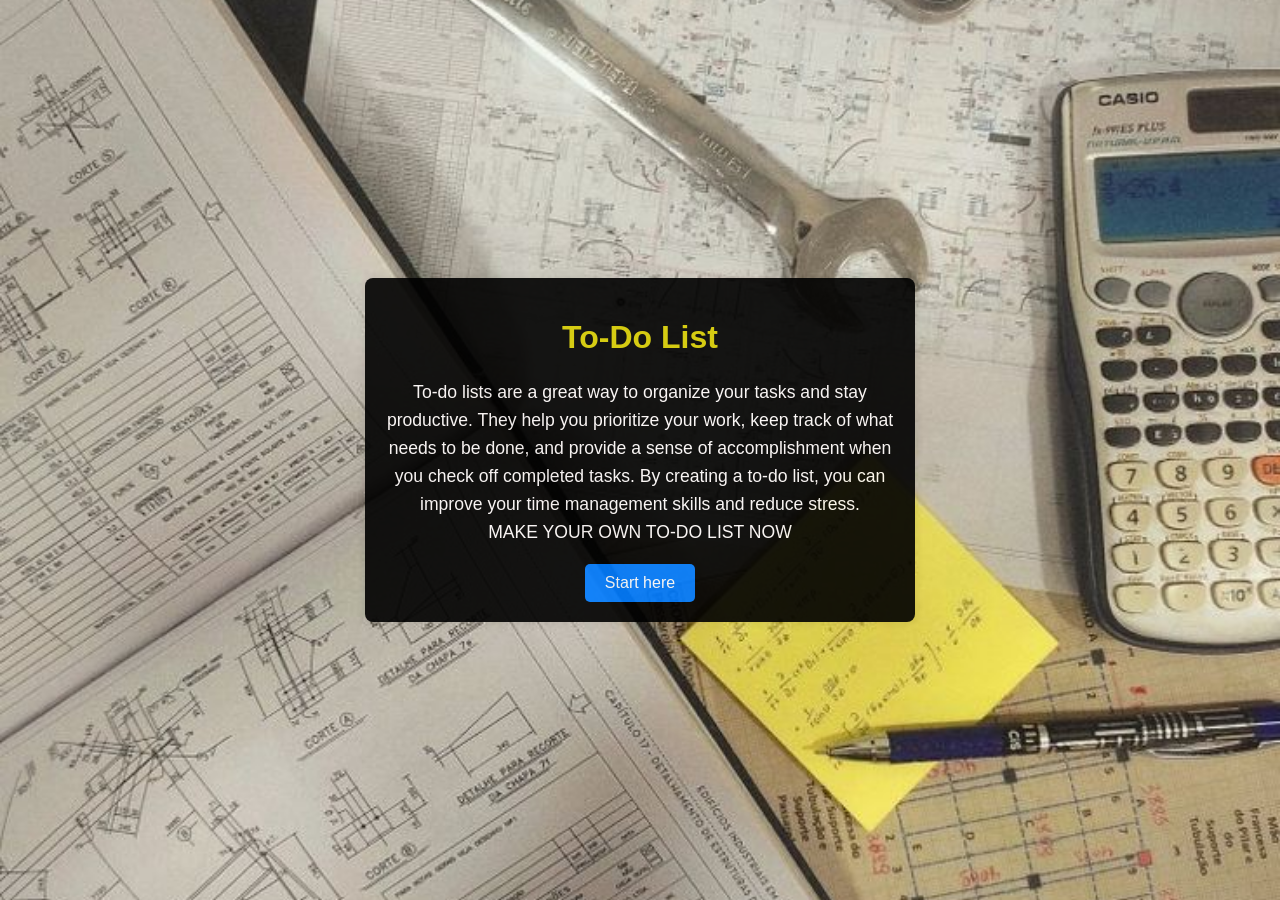
<file: index.html>
<!DOCTYPE html>
<html lang="en">
<head>
    <meta charset="UTF-8">
    <meta name="viewport" content="width=device-width, initial-scale=1.0">
    <title>Make Your Own To-Do List</title>
    <link rel="stylesheet" href="open.css">
</head>
<body>
    <div class="container">
        <h1>To-Do List</h1>
        <p>To-do lists are a great way to organize your tasks and stay productive. They help you prioritize your work, keep track of what needs to be done, and provide a sense of accomplishment when you check off completed tasks. By creating a to-do list, you can improve your time management skills and reduce stress.
           <BR>  MAKE YOUR OWN TO-DO LIST NOW 
        </p>
        <button id="goToList">Start here</button>
    </div>
    <script src="open.js"></script>
</body>
</html>
</file>
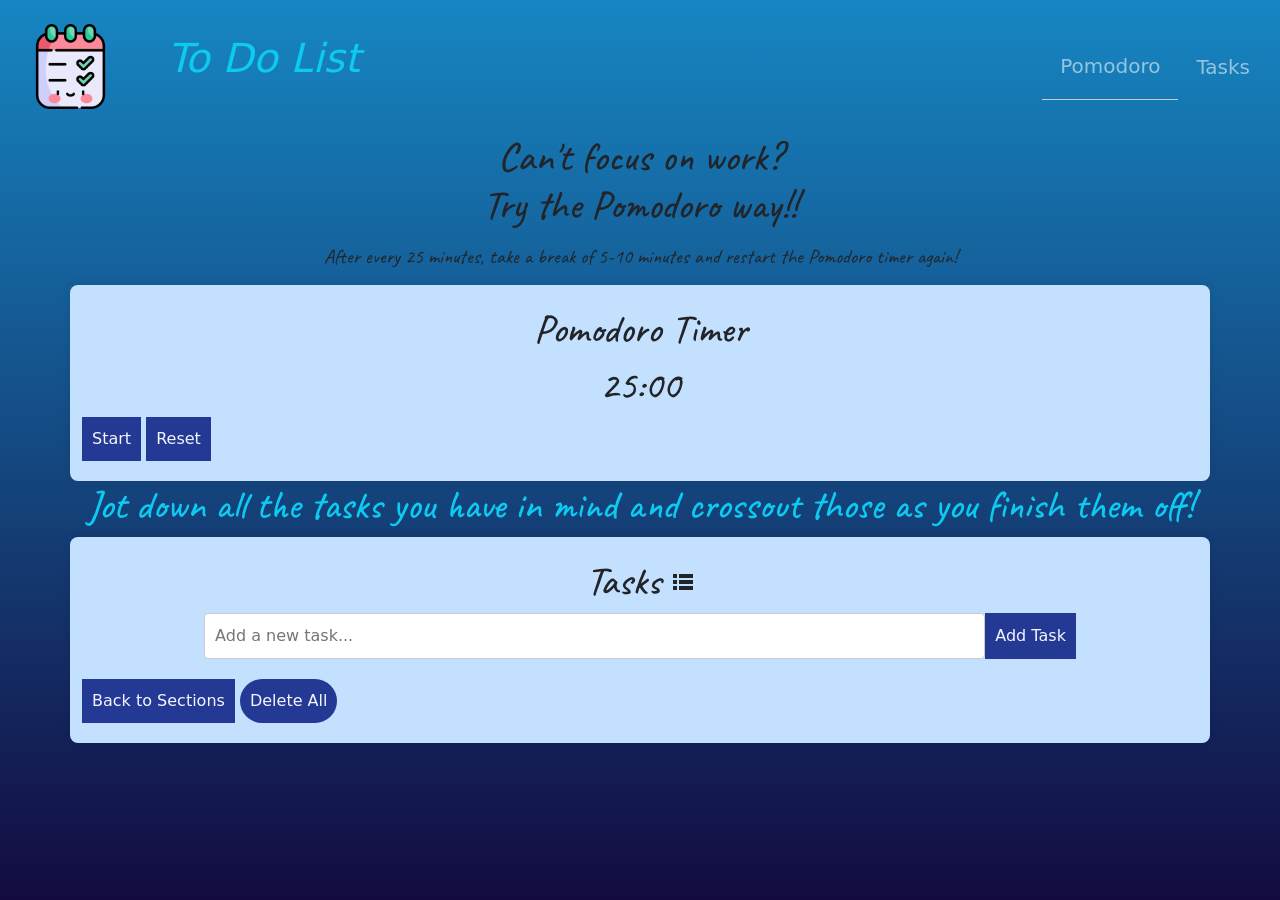
<file: section.html>
<!DOCTYPE html>
<html lang="en">
<head>
    <meta charset="UTF-8">
    <meta name="viewport" content="width=device-width, initial-scale=1.0">
    <title>To-Do List</title>
    <link rel="stylesheet" href="section.css">
    <link href="https://cdn.jsdelivr.net/npm/bootstrap@5.3.3/dist/css/bootstrap.min.css" rel="stylesheet" integrity="sha384-QWTKZyjpPEjISv5WaRU9OFeRpok6YctnYmDr5pNlyT2bRjXh0JMhjY6hW+ALEwIH" crossorigin="anonymous">
    <link rel="preconnect" href="https://fonts.googleapis.com">
    <link rel="preconnect" href="https://fonts.gstatic.com" crossorigin>
    <link rel="stylesheet" href="https://fonts.googleapis.com/css2?family=Material+Symbols+Outlined:opsz,wght,FILL,GRAD@20..48,100..700,0..1,-50..200" />
    <link href="https://fonts.googleapis.com/css2?family=Caveat:wght@400..700&family=Italiana&family=Major+Mono+Display&family=Sirin+Stencil&display=swap" rel="stylesheet">
</head>
<body>
    <nav class="navbar   navbar-expand-md navbar-dark">
        <div class="container-xxl ">
          <div class="navbar-brand p-3">
            <img src="imges/to-do-list.png" height=85 alt="">
            <span class="text-info p-5 fs-1 fst-italic">To Do List</span>
          </div>
            
          
          <button class=" navbar-toggler btn btn-info" type="button" data-bs-toggle="collapse" data-bs-target="#main-nav" aria-controls="main-nav"
            aria-expanded="false" aria-label="toggle navigation">
          </button>
          <div class="collapse navbar-collapse justify-content-end align-center "id="main-nav">
             <ul class="navbar-nav">
                <li class="nav-item">
                  <a href="#Pomodoro" class="nav-link fs-5">Pomodoro</a>
                </li>
                <li class="nav-item">
                  <a href="#Tasks" class="nav-link fs-5">Tasks</a>
                </li>
                
                
             </ul>
            
          </div>
        </div>
    
    
        
      </nav>
    <div>
        <h1>Can't focus on work?
            <p  >Try the Pomodoro way!!</p>
            <p class="lead"> After every 25 minutes, take a break of 5-10 minutes and restart the Pomodoro timer again!</p>
        </h1>
        
    </div>
<section id="Pomodoro">
    <div class="container ">
        <div class="box">
            <h1>Pomodoro Timer</h1>
            <div id="timer">
                <h1><span id="minutes">25</span>:<span id="seconds">00</span></h1>

            </div>
            <div class="buttons">
                <button id="start">Start</button>
                <button id="reset">Reset</button>
            </div>

        </div>

    </div>
</section>
<section id="Tasks">
    <div>
        <h1>
            <span class="text-info">
                Jot down all the tasks you have in mind and crossout those as you finish them off!
            </span>
        </h1>
        
    </div>
    <div class="container ">
        <h1>Tasks
            <span class="material-symbols-outlined">
                lists
            </span>
        </h1> 
        <div class="input-container">
            <input type="text" id="task-input" placeholder="Add a new task...">
            <button id="add-task-button">Add Task</button>
        </div>
        <ul id="task-list"></ul>
        <div class="button-container">
            <button onclick="goBack()">Back to Sections</button>
            <button id="deleteButton">Delete All</button>
        </div>
    </div>

    
    <div class="counter-container">
    </div>
</section>

    <script src="section.js"></script>
    <script src="removeitem.js"></script>
    <script src="https://cdn.jsdelivr.net/npm/bootstrap@5.3.3/dist/js/bootstrap.bundle.min.js" integrity="sha384-YvpcrYf0tY3lHB60NNkmXc5s9fDVZLESaAA55NDzOxhy9GkcIdslK1eN7N6jIeHz" crossorigin="anonymous"></script>
</body>
</html>
</file>
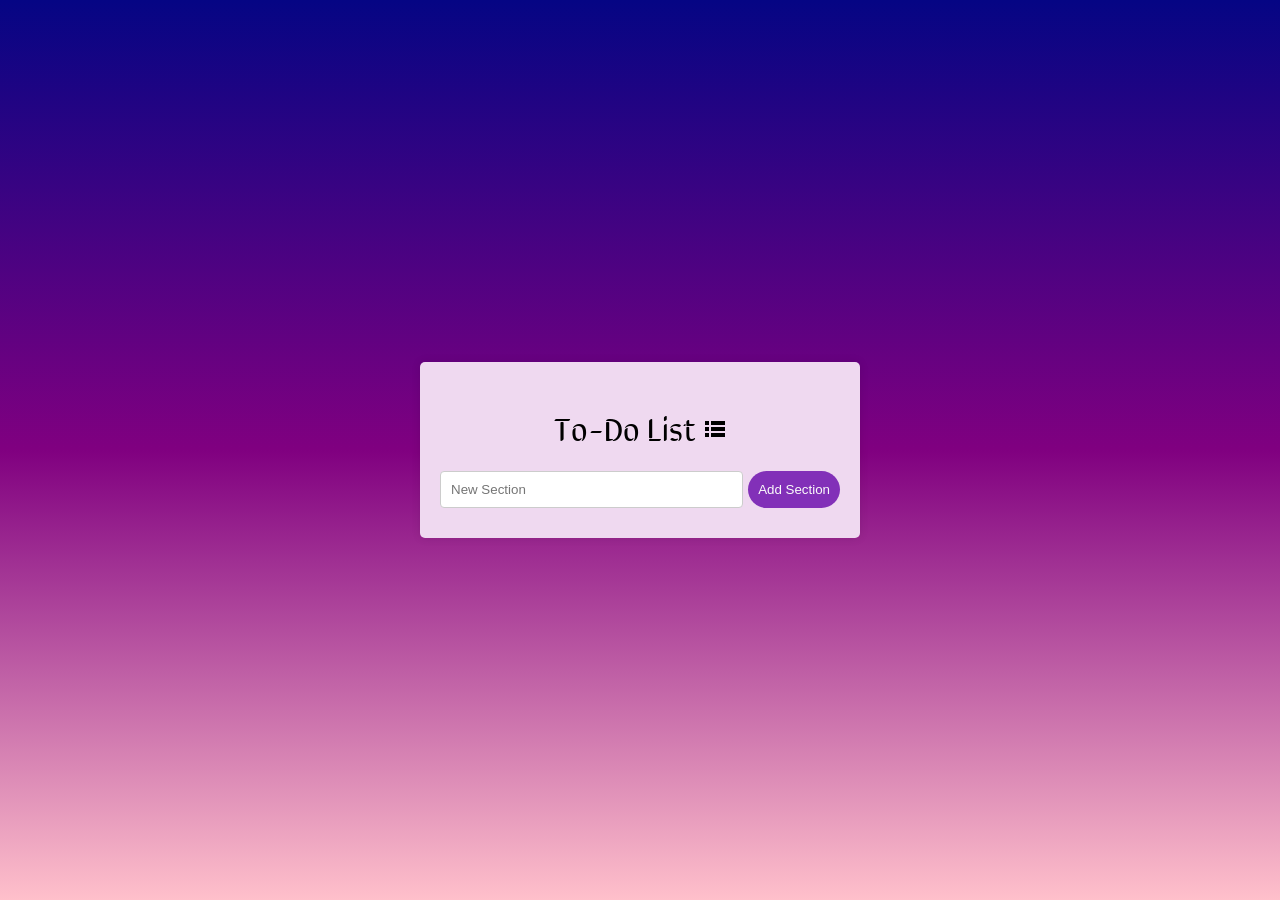
<file: tdl.html>
<!DOCTYPE html>
<html lang="en">
<head>
    <meta charset="UTF-8">
    <meta name="viewport" content="width=device-width, initial-scale=1.0">
    <title>To-Do List</title>
    <link rel="stylesheet" href="tdl.css">
    <link rel="preconnect" href="https://fonts.googleapis.com">
    <link rel="preconnect" href="https://fonts.gstatic.com" crossorigin>
    
    <link href="https://fonts.googleapis.com/css2?family=Caveat:wght@400..700&family=Italiana&family=Major+Mono+Display&family=Sirin+Stencil&display=swap"
        rel="stylesheet">
        <link rel="stylesheet" href="https://fonts.googleapis.com/css2?family=Material+Symbols+Outlined:opsz,wght,FILL,GRAD@20..48,100..700,0..1,-50..200" />
</head>
<body>
    <div class="container">
            <h1>To-Do List
                <span class="material-symbols-outlined">
                    lists
                    </span>
            </h1>
            
       
        <div class="section-form">
            <input type="text" id="new-section" placeholder="New Section">
            <button onclick="addSection()">Add Section</button>
        </div>
        <div id="sections" class="sections">
            
        </div>
    </div>
    <script src="tdl.js"></script>
    
</body>
</html>
</file>
<file: open.css>
body {
    font-family: Arial, sans-serif;
    background-color: #011b32;
    margin: 0;
    display: flex;
    justify-content: center;
    align-items: center;
    height: 100vh;
    background-image: url('Mechanical\ engineering\ aesthetic.jpeg');
    background-size: cover;
    
    background-position: center;
}

.container {
    text-align: center;
    padding: 20px;
    display: block;
    border: radius 5px;
    padding: 10px 20px;
    opacity: 90% ;
    box-sizing: content-box;
   
    background-color: #000000;

    padding: 20px;
    border-radius: 8px;
    box-shadow: 0 0 10px rgba(0, 0, 0, 0.1);
    width: 510px;

    
}

h1 {
    color: #d7cc00;
    text-shadow: #fffbfb;
}

p {
    color: #fffbfb;
    font-size: 1.1em;
    line-height: 1.6em;
}

button {
    padding: 10px 20px;
    font-size: 1em;
    color: #ffffff;
    background-color: #007bff;
    border: none;
    border-radius: 5px;
    cursor: pointer;
    transition: background-color 0.3s ease;
}

button:hover {
    background-color: #0056b3;
}
</file>
<file: section.css>
body {
    font-family: Arial, sans-serif;
    
    display: block;
    justify-content: center;
    align-items: center;
    height: 100vh;
    margin: 0;
    background: linear-gradient(rgb(22, 134, 194),rgb(19, 11, 64));
    background-repeat: no-repeat;
    background-attachment:fixed;
    
}

.container {
    background-color: rgb(196, 224, 255);
    padding: 20px;
    border-radius: 8px;
    justify-content: center;
    align-items: center;
    box-shadow: 0 0 10px rgba(0, 0, 0, 0.1);
    width: 300px;
}

h1 {
    text-align: center;
    color: rgb(15, 12, 52);
    font-family: "Caveat", cursive;
    font-optical-sizing: auto;
    font-weight: weight;
    font-style: normal
}

.input-container {
    display: flex;
    justify-content: center;
    margin-bottom: 20px;
}

input[type="text"] {
    width: 70%;
    padding: 10px;
    border: 1px solid #ccc;
    border-radius: 4px;
    display: flex;
    justify-content: center
    
}

button {
    padding: 10px;
    border: none;
    background-color: #243994;
    color: rgb(244, 245, 255);
    border-radius: 30px;
    cursor: pointer;
    outline:none;
    
}

button:hover {
    background-color: #5d8be0;
}

ul {
    list-style-type: none;
    padding: 0;
}

li {
    display: flex;
    align-items: center;
    padding: 10px;
    border-bottom: 1px solid #ccc;
}

li:last-child {
    border-bottom: none;
}

li input[type="checkbox"] {
    margin-right: 10px;
}

.completed {
    text-decoration: line-through;
    color: #888;
}

.material-symbols-outlined {
  font-variation-settings:
  'FILL' 0,
  'wght' 400,
  'GRAD' 0,
  'opsz' 24
}
/* Delete button */
#deleteButton {
    padding: 10px;
    border: none;
    background-color: #243994;
    color: rgb(244, 245, 255);
    border-radius: 30px;
    cursor: pointer;
    outline:none
}

#deleteButton:hover {
    background-color: #c9302c;
}
.box{ justify-content: center;
    align-items: center;
}
</file>
<file: tdl.css>
body {
    font-family: Arial, sans-serif;
    background-color: #f4f4f4;
    margin: 0;
    padding: 0;
    display: flex;
    
    justify-content: center;
    align-items: center;
    height: 100vh;
    background: linear-gradient(rgb(5, 5, 132),purple,pink);
}

.container {
    background:#efd9f0;
    padding: 20px;
    border-radius: 5px;
    box-shadow: 0 0 10px rgba(0, 0, 0, 0.1);
    width: 90%;
    max-width: 400px;
    
}

h1 {
    text-align: center;
    font-family: "Sirin Stencil", sans-serif;
    font-weight: 400;
    font-style: normal;
    
      
}


.section-form,
.task-form {
    display: flex;
    justify-content: space-between;
    margin-bottom: 10px;
}

.section-form input,
.task-form input {
    flex: 1;
    padding: 5px;
    margin-right: 5px;
}

button {
   
    padding: 10px;
    border: none;
    background-color: #8230b8;
    color: rgb(251, 251, 251);
    border-radius: 30px;
    cursor: pointer;
    outline:none;
    
    
}
button:hover {
    background-color: #ed94c3;
}
input[type="text"] {
    width: 70%;
    padding: 10px;
    border: 1px solid #ccc;
    border-radius: 4px;
}

.sections {
    display: flex;
    flex-direction: column;
}

.section {
    display: flex;
    justify-content: space-between;
    padding: 10px;
    background: #faf2f2;
    margin-bottom: 5px;
    border-radius: 5px;
    cursor: pointer;
    transition: background-color 0.3s, transform 0.3s;
}

.section:hover {
    background-color: #f0abbb;
    transform: scale(1.02);
}

.section.active {
    background-color: #c0c0c0;
}

.tasks {
    list-style-type: none;
    padding: 0;
}

.task {
    display: flex;
    justify-content: space-between;
    padding: 10px;
    background: #e2e2e2;
    margin-bottom: 5px;
    border-radius: 5px;
}

.task.completed {
    text-decoration: line-through;
}
.material-symbols-outlined {
    font-variation-settings:
    'FILL' 0,
    'wght' 400,
    'GRAD' 0,
    'opsz' 24
  }
</file>
